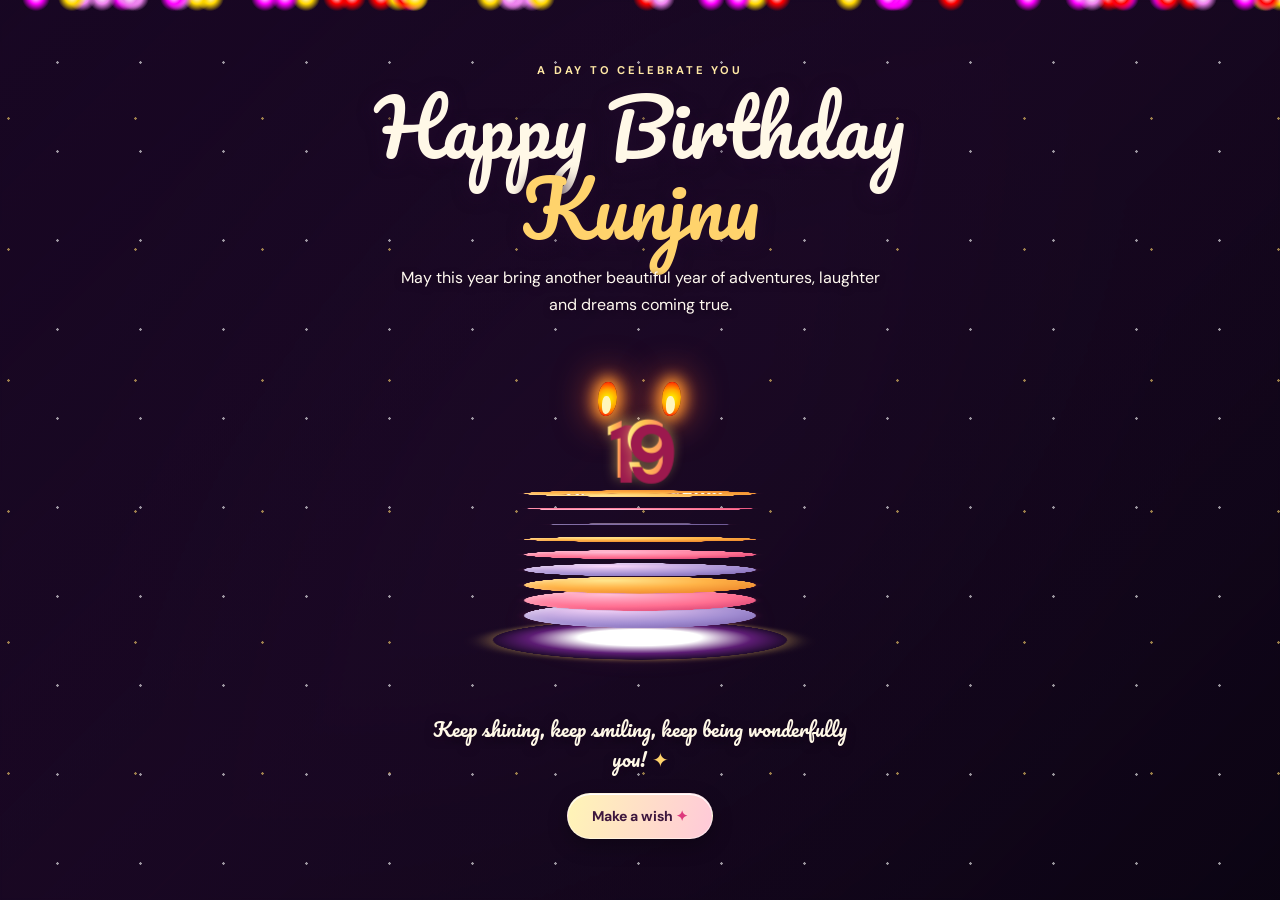
<file: Kalabhushan/19/index.html>
<!doctype html>
<html lang="en">
  <head>
    <meta charset="UTF-8" />
    <meta name="viewport" content="width=device-width, initial-scale=1.0" />
    <meta name="theme-color" content="#17091e" />
    <title>Happy Birthday Kunjnu!</title>

    <link rel="preconnect" href="https://fonts.googleapis.com" />
    <link rel="preconnect" href="https://fonts.gstatic.com" crossorigin />
    <link
      href="https://fonts.googleapis.com/css2?family=DM+Sans:wght@400;500;700&family=Pacifico&display=swap"
      rel="stylesheet"
    />
    <link rel="stylesheet" href="style.css" />
  </head>

  <body>
    <div class="photo-show" aria-hidden="true">
      <div class="photo photo-1"></div>
      <div class="photo photo-2"></div>
      <div class="photo photo-3"></div>
      <div class="photo photo-4"></div>
      <div class="photo photo-5"></div>
      <div class="photo photo-6"></div>
      <div class="photo photo-7"></div>
      <div class="photo photo-8"></div>
      <div class="photo photo-9"></div>
      <div class="photo photo-10"></div>
    </div>

    <div class="backdrop"></div>
    <div class="stars" aria-hidden="true"></div>
    <div id="glitter" aria-hidden="true"></div>

    <main>
      <p class="eyebrow">A day to celebrate you</p>

      <h1>
        Happy Birthday<br />
        <span>Kunjnu</span>
      </h1>

      <p class="subtitle">
        May this year bring another beautiful year of adventures, laughter and
        dreams coming true.
      </p>

      <section class="cake-scene" aria-label="A birthday cake with number 19 candles">
        <div class="glow"></div>

        <div class="cake-wrap">
          <div class="flame flame-one"><i></i></div>
          <div class="flame flame-nine"><i></i></div>

          <div class="number-candles">
            <span>1</span>
            <span>9</span>
          </div>

          <div class="cake">
            <div class="layer birthday-layer"><span>Happy Birthday</span></div>
            <div class="layer"></div><div class="layer"></div><div class="layer"></div>
            <div class="layer"></div><div class="layer"></div><div class="layer"></div>
            <div class="layer"></div><div class="layer"></div>
            <div class="layer plate"></div>
          </div>
        </div>
      </section>

      <p class="wish">
        Keep shining, keep smiling, keep being wonderfully you!
        <span>✦</span>
      </p>

      <button id="celebrate" type="button">
        Make a wish <span>✦</span>
      </button>
    </main>

    <div id="confetti" aria-hidden="true"></div>
    <script src="script.js"></script>
  </body>
</html>
</file>
<file: Kalabhushan/19/style.css>
@import url("https://fonts.googleapis.com/css2?family=DM+Sans:wght@400;500;700&family=Pacifico&display=swap");

:root {
  --cream: #fff8e7;
  --pink: #ff5d91;
  --gold: #ffd36c;
  --purple: #21102e;
}

* {
  box-sizing: border-box;
}

body {
  min-height: 100vh;
  margin: 0;
  color: var(--cream);
  background: #17091e;
  font-family: "DM Sans", sans-serif;
  overflow-x: hidden;
}

.photo-show,
.backdrop,
.stars {
  position: fixed;
  inset: 0;
}

.photo-show {
  z-index: -3;
  background: #17091e;
}

.photo {
  position: absolute;
  inset: -3%;
  background-size: cover;
  background-position: center;
  opacity: 0;
  filter: saturate(0.88) contrast(1.05);
  animation: slideshow 40s infinite;
}

.photo-1 {
  background-image: url("images/IMG_20260614_135710746.jpg");
  animation-delay: 0s;
}

.photo-2 {
  background-image: url("images/IMG_20260510_144820942.jpg");
  animation-delay: 4s;
}

.photo-3 {
  background-image: url("images/IMG_20260415_112547070.jpg");
  animation-delay: 8s;
}

.photo-4 {
  background-image: url("images/IMG_20260413_224614595.jpg");
  animation-delay: 12s;
}

.photo-5 {
  background-image: url("images/IMG_20260412_101700161.jpg");
  animation-delay: 16s;
}

.photo-6 {
  background-image: url("images/IMG_20260412_095704825 (1).jpg");
  animation-delay: 20s;
}

.photo-7 {
  background-image: url("images/IMG_20260411_174853434.jpg");
  animation-delay: 24s;
}

.photo-8 {
  background-image: url("images/IMG_20260228_193325940.jpg");
  animation-delay: 28s;
}

.photo-9 {
  background-image: url("images/IMG_20260228_121214849.jpg");
  animation-delay: 32s;
}

.photo-10 {
  background-image: url("images/IMG_20260124_185827385.jpg");
  animation-delay: 36s;
}

@keyframes slideshow {
  0%,
  100% {
    opacity: 0;
    transform: scale(1);
  }

  3%,
  8% {
    opacity: 1;
    transform: scale(1.06);
  }

  10% {
    opacity: 0;
    transform: scale(1.1);
  }
}

.backdrop {
  z-index: -2;
  background: linear-gradient(135deg, rgba(25, 7, 37, 0.84), rgba(32, 9, 45, 0.48) 48%, rgba(10, 4, 18, 0.8)),
    radial-gradient(circle at 50% 50%, transparent 0 20%, rgba(8, 2, 14, 0.25) 70%);
  backdrop-filter: blur(1px);
}

.stars {
  z-index: -1;
  opacity: 0.58;
  background-image: radial-gradient(circle, #fff 1px, transparent 1.5px), radial-gradient(circle, #ffd76d 1px, transparent 1.5px);
  background-size: 83px 89px, 127px 131px;
  background-position: 16px 18px, 72px 53px;
  animation: twinkle 5s ease-in-out infinite alternate;
}

@keyframes twinkle {
  to {
    opacity: 0.85;
    transform: scale(1.02);
  }
}

main {
  width: min(94%, 680px);
  min-height: 100vh;
  text-align: center;
  margin: auto;
  display: flex;
  flex-direction: column;
  align-items: center;
  padding: clamp(38px, 7vh, 70px) 0 40px;
}

.eyebrow {
  margin: 0 0 10px;
  text-transform: uppercase;
  color: #ffe8a5;
  letter-spacing: 0.25em;
  font-size: 0.7rem;
  font-weight: 700;
}

h1 {
  margin: 0;
  font-family: Pacifico, cursive;
  font-weight: 400;
  font-size: clamp(2.7rem, 8vw, 4.8rem);
  line-height: 1.05;
  text-shadow: 0 3px 16px #210a2b;
}

h1 span {
  color: var(--gold);
}

.subtitle {
  max-width: 500px;
  margin: 17px auto 6px;
  color: #fff9f0;
  line-height: 1.65;
  font-size: clamp(0.88rem, 2vw, 1rem);
  text-shadow: 0 2px 6px #1a061f;
}

.cake-scene {
  height: clamp(310px, 43vw, 390px);
  width: 100%;
  display: grid;
  place-items: center;
  perspective: 900px;
}

.cake-wrap {
  width: 280px;
  height: 280px;
  position: relative;
  transform-style: preserve-3d;
  animation: float 4s ease-in-out infinite;
}

@keyframes float {
  50% {
    transform: translateY(-10px);
  }
}

.glow {
  width: 250px;
  height: 75px;
  border-radius: 50%;
  position: absolute;
  margin-top: 205px;
  background: radial-gradient(ellipse, rgba(255, 188, 80, 0.55), rgba(255, 84, 147, 0.16) 45%, transparent 70%);
  filter: blur(12px);
  animation: pulse 3s ease-in-out infinite;
}

@keyframes pulse {
  50% {
    transform: scale(1.15);
    opacity: 0.7;
  }
}

.cake {
  position: absolute;
  width: 280px;
  height: 210px;
  bottom: 3px;
  transform-style: preserve-3d;
  animation: turn 8s ease-in-out infinite;
}

@keyframes turn {
  from {
    transform: rotateY(-28deg);
  }

  50% {
    transform: rotateY(28deg);
  }

  to {
    transform: rotateY(-28deg);
  }
}

/* Each tier is a small cylinder: perspective-flattened circular caps plus a deep curved side. */
.tier {
  left: 50%;
  position: absolute;
  transform: translateX(-50%);
  transform-style: preserve-3d;
}

.bottom-tier {
  bottom: 23px;
  width: 250px;
  height: 66px;
  background: linear-gradient(90deg, #8c1e57 0%, #db3678 12%, #ff83ae 45%, #ffb0c5 57%, #e23c7f 82%, #7e164d);
  border-radius: 0 0 50% 50%;
  box-shadow: inset 0 -13px 14px rgba(86, 4, 40, 0.42), inset 15px 0 16px rgba(255, 255, 255, 0.15);
}

.tier::before,
.tier::after {
  content: "";
  position: absolute;
  left: 0;
  width: 100%;
  border-radius: 50%;
  transform: rotateX(66deg);
  transform-origin: center;
}

.tier::before {
  top: -35px;
  height: 70px;
  background: radial-gradient(ellipse at 45% 25%, #fffef1 0 4%, #ffd9e6 35%, #ef6996 69%, #9b225d);
  box-shadow: 0 3px 7px rgba(90, 4, 50, 0.35);
}

.tier::after {
  bottom: -34px;
  height: 68px;
  background: linear-gradient(#a22462, #67103f);
  opacity: 0.8;
  z-index: -1;
}

.top-tier {
  bottom: 86px;
  width: 180px;
  height: 57px;
  background: linear-gradient(90deg, #861d51, #db3c79 18%, #ff8db3 50%, #dc3877 80%, #7b174b);
  border-radius: 0 0 50% 50%;
  box-shadow: inset 0 -12px 14px rgba(86, 4, 40, 0.4), inset 12px 0 12px rgba(255, 255, 255, 0.13);
}

.top-tier::before {
  top: -29px;
  height: 58px;
}

.top-tier::after {
  bottom: -28px;
  height: 56px;
}

.side {
  position: absolute;
  inset: 0;
  overflow: hidden;
  border-radius: 0 0 50% 50%;
  background: repeating-linear-gradient(90deg, transparent 0 24px, rgba(255, 237, 208, 0.3) 25px 28px);
}

.icing-band {
  position: absolute;
  bottom: 83px;
  left: 15px;
  width: 250px;
  height: 25px;
  display: flex;
  justify-content: space-around;
  z-index: 2;
}

.icing-band i {
  width: 26px;
  height: 31px;
  border-radius: 0 0 16px 16px;
  background: #fff0cc;
  box-shadow: 0 4px 5px #a62d61;
}

.top-icing {
  position: absolute;
  z-index: 3;
  bottom: 142px;
  left: 50px;
  width: 180px;
  height: 24px;
  border-radius: 50%;
  background: #fff6d9;
  display: flex;
  justify-content: space-around;
  align-items: end;
}

.top-icing b {
  height: 28px;
  width: 17px;
  background: #fff3d2;
  border-radius: 0 0 12px 12px;
  transform: translateY(10px);
}

.cherry {
  z-index: 4;
  position: absolute;
  bottom: 165px;
  width: 19px;
  height: 19px;
  border-radius: 50%;
  background: radial-gradient(circle at 35% 28%, #fff5f2 0 8%, #f24462 10% 38%, #9f0735 75%);
  box-shadow: 0 2px 3px #690729;
}

.c1 {
  left: 76px;
}

.c2 {
  left: 132px;
  bottom: 170px;
}

.c3 {
  right: 73px;
}

.plate {
  position: absolute;
  bottom: 0;
  left: 8px;
  height: 36px;
  width: 265px;
  border-radius: 50%;
  background: linear-gradient(#f6d8ff, #a958c9 30%, #552071 72%);
  box-shadow: 0 10px 15px rgba(0, 0, 0, 0.35), inset 0 -6px 5px #42145d;
}

.number-candles {
  z-index: 8;
  position: absolute;
  bottom: 166px;
  left: 0;
  width: 100%;
  display: flex;
  justify-content: center;
  gap: 4px;
  font: bold 75px/1 "DM Sans", sans-serif;
  letter-spacing: -10px;
  transform: translateX(-5px);
  text-shadow: 3px 5px 0 #9c194e, 0 0 13px rgba(255, 224, 109, 0.6);
}

.number-candles span {
  display: inline-block;
  background: linear-gradient(90deg, #fff2a3, #ffbc46 45%, #ff6659);
  color: transparent;
  background-clip: text;
  -webkit-background-clip: text;
}

.flame {
  z-index: 9;
  position: absolute;
  width: 19px;
  height: 34px;
  bottom: 243px;
  border-radius: 55% 45% 60% 40%;
  background: #ffcf42;
  box-shadow: 0 0 14px 5px #ff952e, 0 0 35px 9px rgba(255, 94, 52, 0.55);
  animation: flicker 0.55s ease-in-out infinite alternate;
}

.flame::after {
  content: "";
  position: absolute;
  width: 9px;
  height: 18px;
  background: #fff6bd;
  border-radius: 50% 50% 60% 40%;
  bottom: 2px;
  left: 4px;
}

.flame-one {
  left: 98px;
}

.flame-nine {
  left: 162px;
}

@keyframes flicker {
  to {
    transform: rotate(6deg) scale(0.9, 1.08);
    filter: brightness(1.15);
  }
}

.wish {
  margin: 0 0 19px;
  max-width: 430px;
  font-family: Pacifico, cursive;
  font-size: clamp(1rem, 3vw, 1.25rem);
  line-height: 1.5;
  text-shadow: 0 2px 8px #19051d;
}

.wish span {
  color: var(--gold);
}

button {
  border: 1px solid rgba(255, 255, 255, 0.5);
  border-radius: 99px;
  padding: 13px 24px;
  color: #3e173e;
  background: linear-gradient(105deg, #fff5b6, #ffc9d9);
  font: 700 0.88rem "DM Sans";
  cursor: pointer;
  box-shadow: 0 7px 20px rgba(0, 0, 0, 0.28), inset 0 1px #fff;
  transition: transform 0.2s, box-shadow 0.2s;
}

button:hover {
  transform: translateY(-3px) scale(1.03);
  box-shadow: 0 10px 24px rgba(0, 0, 0, 0.34);
}

button span {
  color: #dd397c;
}

#confetti,
#glitter {
  position: fixed;
  inset: 0;
  pointer-events: none;
  overflow: hidden;
  z-index: 10;
}

.confetti {
  position: absolute;
  width: 9px;
  height: 15px;
  border-radius: 2px;
  animation: fall 2.8s linear forwards;
}

@keyframes fall {
  to {
    transform: translate3d(var(--drift), 110vh, 0) rotate(720deg);
    opacity: 0;
  }
}

#glitter {
  z-index: 1;
}

.glitter-piece {
  position: absolute;
  top: -18px;
  width: 4px;
  height: 4px;
  background: #fff5ae;
  border-radius: 50%;
  box-shadow: 0 0 7px 2px rgba(255, 211, 88, 0.9);
  animation: glitter-fall var(--fall-time) linear infinite;
  animation-delay: var(--fall-delay);
}

@keyframes glitter-fall {
  0% {
    transform: translate3d(0, -15px, 0) scale(0.35);
    opacity: 0;
  }

  10% {
    opacity: 0.95;
  }

  75% {
    opacity: 0.75;
  }

  100% {
    transform: translate3d(var(--glitter-drift), 110vh, 0) scale(1.25);
    opacity: 0;
  }
}

@media (max-width: 480px) {
  .cake-wrap {
    transform: scale(0.88);
  }

  .cake-scene {
    height: 290px;
  }

  .subtitle {
    max-width: 330px;
  }

  .eyebrow {
    font-size: 0.62rem;
  }
}

@media (prefers-reduced-motion: reduce) {
  *,
  *::before,
  *::after {
    animation-duration: 0.001ms !important;
    animation-iteration-count: 1 !important;
    scroll-behavior: auto !important;
  }
}

/* Stacked 3D-circle cake, based on the requested reference style. */
.cake { width:230px; height:230px; bottom:8px; left:25px; animation:rotateCake 12s linear infinite; }
@keyframes rotateCake { from { transform:rotateX(-52deg) rotateY(0deg); } to { transform:rotateX(-52deg) rotateY(360deg); } }
.cake .layer { position:absolute; left:50%; top:50%; width:230px; height:230px; border-radius:50%; transform:translate(-50%,-50%) rotateX(90deg) translateZ(42px); background:radial-gradient(circle at 35% 27%,#ffe38a 0 4%,#ffb347 47%,#e77420 100%); box-shadow:inset 11px 9px 20px rgba(255,255,255,.28),0 0 8px rgba(105,26,74,.42); }
.cake .layer:nth-child(2){transform:translate(-50%,-50%) rotateX(90deg) translateZ(27px);background:radial-gradient(circle at 35% 27%,#ffbed5,#ff6f91 59%,#c83067)}
.cake .layer:nth-child(3){transform:translate(-50%,-50%) rotateX(90deg) translateZ(12px);background:radial-gradient(circle at 35% 27%,#fbd8fa,#a18cd1 62%,#7056a4)}
.cake .layer:nth-child(4){transform:translate(-50%,-50%) rotateX(90deg) translateZ(-3px)}
.cake .layer:nth-child(5){transform:translate(-50%,-50%) rotateX(90deg) translateZ(-18px);background:radial-gradient(circle at 35% 27%,#ffbed5,#ff6f91 59%,#c83067)}
.cake .layer:nth-child(6){transform:translate(-50%,-50%) rotateX(90deg) translateZ(-33px);background:radial-gradient(circle at 35% 27%,#fbd8fa,#a18cd1 62%,#7056a4)}
.cake .layer:nth-child(7){transform:translate(-50%,-50%) rotateX(90deg) translateZ(-48px)}
.cake .layer:nth-child(8){transform:translate(-50%,-50%) rotateX(90deg) translateZ(-63px);background:radial-gradient(circle at 35% 27%,#ffbed5,#ff6f91 59%,#c83067)}
.cake .layer:nth-child(9){transform:translate(-50%,-50%) rotateX(90deg) translateZ(-78px);background:radial-gradient(circle at 35% 27%,#fbd8fa,#a18cd1 62%,#7056a4)}
.cake .birthday-layer span { position:absolute; inset:0; display:grid; place-items:center; color:#fffdf1; font:24px Pacifico,cursive; text-shadow:0 2px 4px #9c3b31; transform:rotate(12deg); }
.cake .layer.plate { left:50%; bottom:auto; width:290px; height:290px; transform:translate(-50%,-50%) rotateX(90deg) translateZ(-101px); background:radial-gradient(circle,#fff 0 30%,#5c1c73 54%,#12071e 75%); box-shadow:0 0 20px 6px rgba(255,206,104,.35); }
.number-candles { transform:translateX(-5px) translateZ(76px); }
.flame { background:radial-gradient(circle,yellow,orange,red); animation-duration:.2s; }
.glitter-piece { width:30px; height:30px; background:radial-gradient(circle,#fff,gold,transparent 67%); box-shadow:none; animation:glitter-fall var(--fall-time) linear infinite; animation-delay:var(--fall-delay); }
@keyframes glitter-fall { from { transform:translateY(-10vh) rotate(0deg) scale(var(--glitter-scale)); opacity:1; } to { transform:translateY(110vh) rotate(360deg) scale(var(--glitter-scale)); opacity:0; } }
</file>
